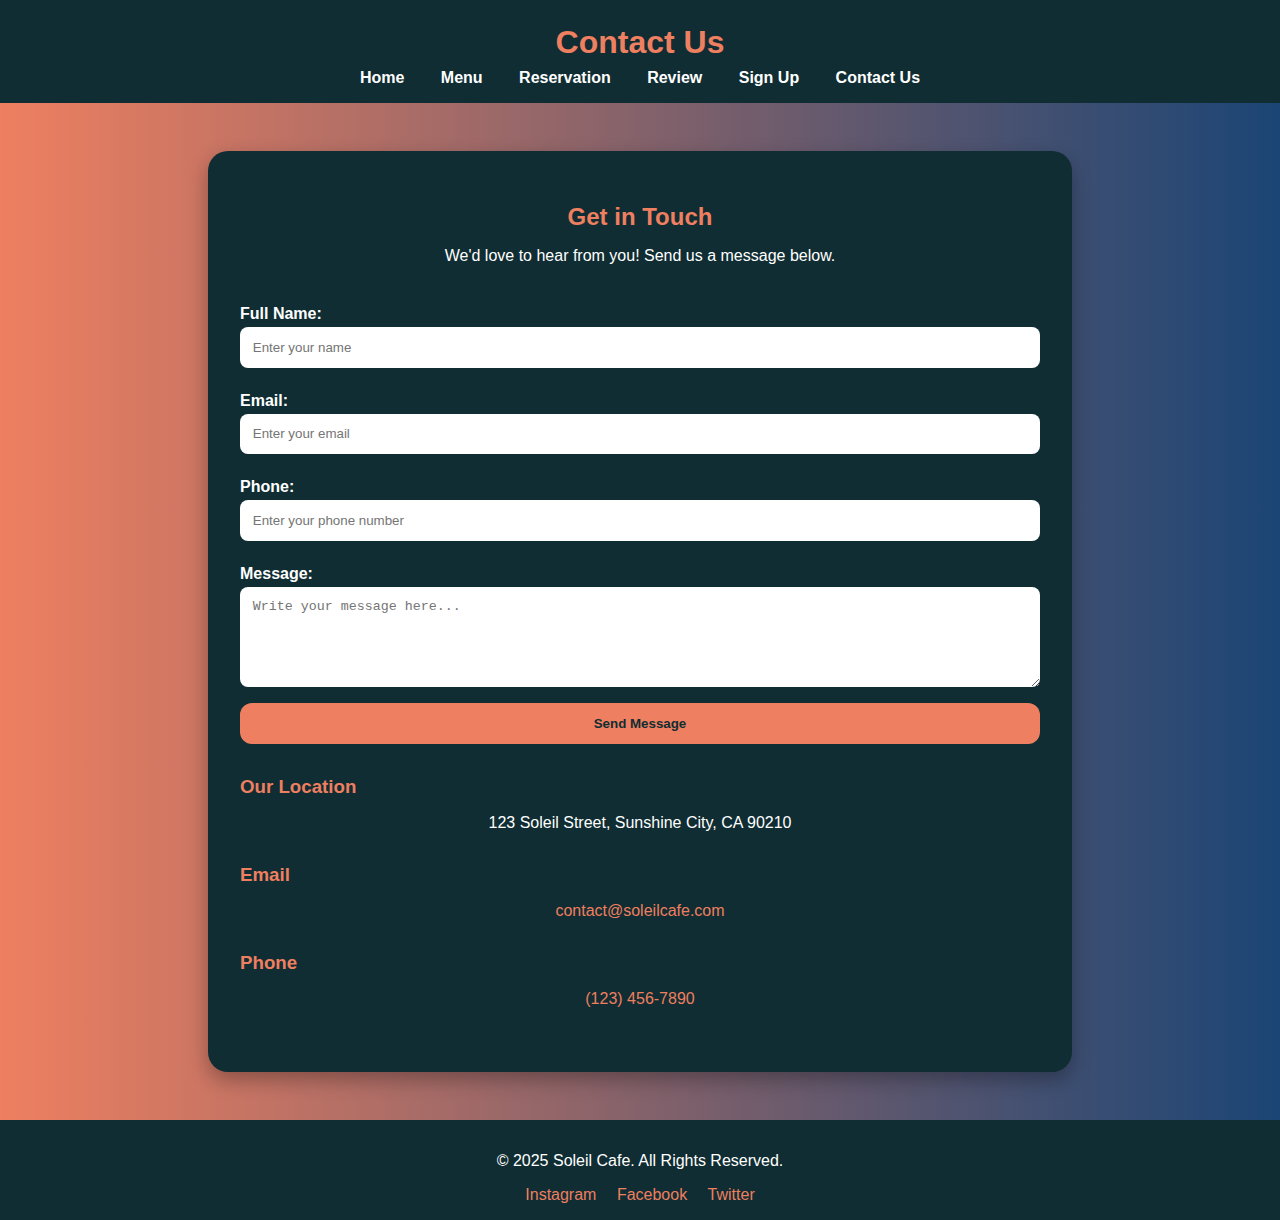
<file: contact.html>
<!DOCTYPE html>
<html lang="en">
<head>
  <meta charset="UTF-8" />
  <meta name="viewport" content="width=device-width, initial-scale=1.0"/>
  <title>Contact Us - Soleil Cafe</title>
  <style>
    body {
      margin: 0;
      font-family: Arial, sans-serif;
      background: linear-gradient(to right, #EE7F60, #1B4575);
      color: #0F2D32;
    }

    header, footer {
      background-color: #0F2D32;
      color: white;
      text-align: center;
      padding: 1rem;
    }

    header h1 {
      color: #EE7F60;
      margin: 0.5rem 0;
    }

    nav a {
      color: white;
      margin: 0 1rem;
      text-decoration: none;
      font-weight: bold;
    }

    nav a:hover {
      text-decoration: underline;
    }

    .contact-section {
      padding: 3rem 1rem;
      display: flex;
      justify-content: center;
    }

    .container {
      background: #0F2D32;
      color: white;
      padding: 2rem;
      border-radius: 20px;
      max-width: 800px;
      width: 100%;
      box-shadow: 0 8px 20px rgba(0, 0, 0, 0.3);
    }

    .container h2 {
      text-align: center;
      color: #EE7F60;
      margin-bottom: 1rem;
    }

    .container p {
      text-align: center;
      margin-bottom: 2rem;
    }

    form {
      display: flex;
      flex-direction: column;
    }

    label {
      margin: 0.5rem 0 0.25rem;
      font-weight: bold;
    }

    input, textarea {
      padding: 0.8rem;
      border: none;
      border-radius: 8px;
      margin-bottom: 1rem;
    }

    button {
      background-color: #EE7F60;
      color: #0F2D32;
      padding: 0.8rem;
      border: none;
      border-radius: 12px;
      font-weight: bold;
      cursor: pointer;
      transition: background-color 0.3s;
    }

    button:hover {
      background-color: #d96f54;
    }

    .contact-info {
      margin-top: 2rem;
    }

    .contact-info h3 {
      color: #EE7F60;
      margin-bottom: 0.25rem;
    }

    .contact-info a {
      color: #EE7F60;
      text-decoration: none;
    }

    .contact-info a:hover {
      text-decoration: underline;
    }

    .social-media a {
      margin: 0 0.5rem;
      color: #EE7F60;
      text-decoration: none;
    }

    .social-media a:hover {
      text-decoration: underline;
    }

    #successMessage {
      display: none;
      text-align: center;
      color: #EE7F60;
      margin-top: 1rem;
      font-weight: bold;
    }
  </style>
</head>
<body>

  <header>
    <h1>Contact Us</h1>
    <nav>
      <a href="Homepage.html">Home</a>
      <a href="menu.html">Menu</a>
      <a href="Reservation.html">Reservation</a>
      <a href="Review page.html">Review</a>
      <a href="Sign Up.html">Sign Up</a>
      <a href="contact.html">Contact Us</a>
    </nav>
  </header>

  <section class="contact-section">
    <div class="container">
      <h2>Get in Touch</h2>
      <p>We'd love to hear from you! Send us a message below.</p>

      <form id="contactForm" action="/submit-contact" method="POST">
        <label for="name">Full Name:</label>
        <input type="text" id="name" name="name" placeholder="Enter your name" required>

        <label for="email">Email:</label>
        <input type="email" id="email" name="email" placeholder="Enter your email" required>

        <label for="phone">Phone:</label>
        <input type="tel" id="phone" name="phone" placeholder="Enter your phone number">

        <label for="message">Message:</label>
        <textarea id="message" name="message" rows="5" placeholder="Write your message here..." required></textarea>

        <button type="submit">Send Message</button>
      </form>

      <div id="successMessage">
        Thank you for your message! We will get back to you shortly.
      </div>

      <div class="contact-info">
        <h3>Our Location</h3>
        <p>123 Soleil Street, Sunshine City, CA 90210</p>

        <h3>Email</h3>
        <p><a href="mailto:contact@soleilcafe.com">contact@soleilcafe.com</a></p>

        <h3>Phone</h3>
        <p><a href="tel:+11234567890">(123) 456-7890</a></p>
      </div>
    </div>
  </section>

  <footer>
    <p>&copy; 2025 Soleil Cafe. All Rights Reserved.</p>
    <div class="social-media">
      <a href="#">Instagram</a>
      <a href="#">Facebook</a>
      <a href="#">Twitter</a>
    </div>
  </footer>

  <script>
    document.getElementById('contactForm').addEventListener('submit', function(event) {
      event.preventDefault();

      document.getElementById('successMessage').style.display = 'block';

      this.reset();
    });
  </script>

</body>
</html>
</file>
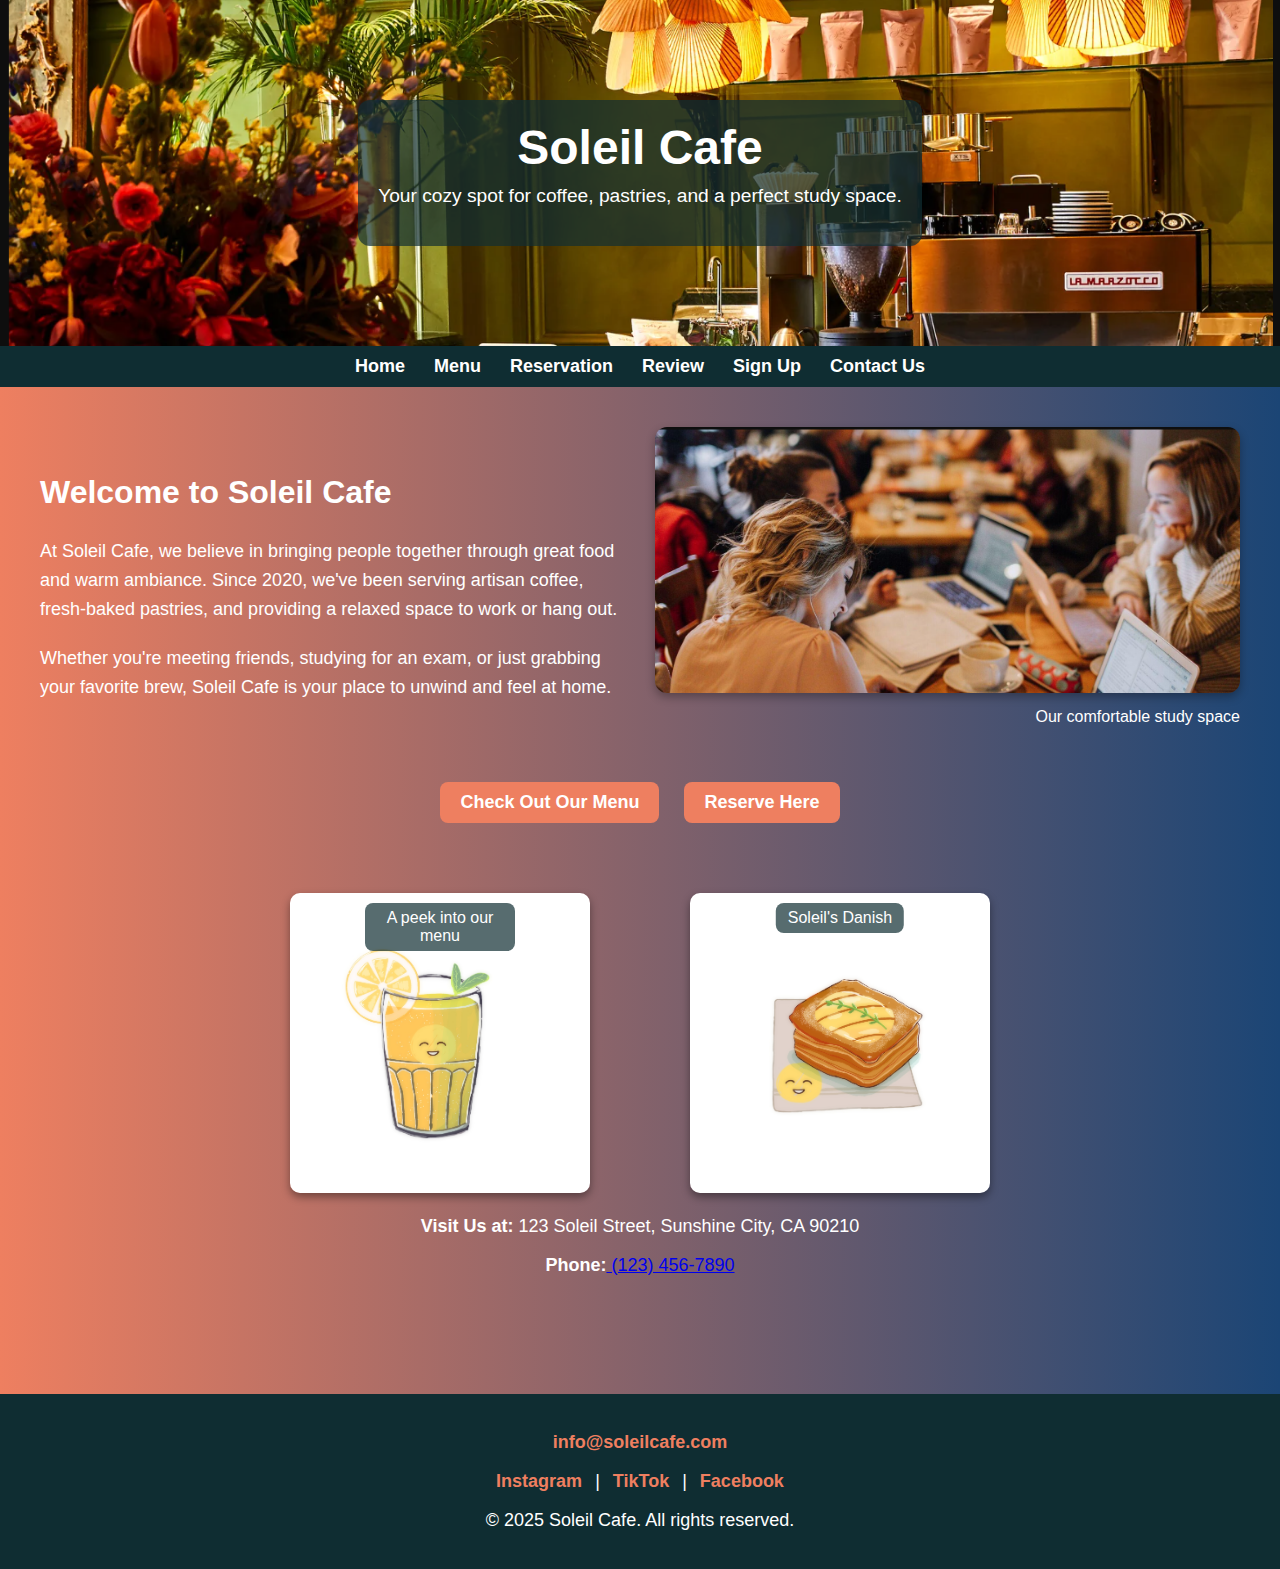
<file: Homepage.html>
<!DOCTYPE html>
<html lang="en">
<head>
  <meta charset="UTF-8" />
  <meta name="viewport" content="width=device-width, initial-scale=1.0"/>
  <title>Soleil Cafe</title>
  <style>
    body {
      margin: 0;
      font-family: Arial, Helvetica, sans-serif;
      font-size: large;
      background: linear-gradient(to right, #EE7F60, #1B4575);
      color: white;
    }

    header {
      background-image: url('Cafe-interior.png');
      background-size: cover;
      background-position: center;
      padding: 100px 20px;
      text-align: center;
    }

    .header-content {
      display: inline-block;
      background-color: rgba(15, 45, 50, 0.7);
      padding: 20px;
      border-radius: 12px;
    }

    header h1 {
      font-size: 3rem;
      margin: 0;
    }

    .tagline {
      font-size: 1.2rem;
      margin-top: 10px;
    }

    nav {
      background-color: #0F2D32;
      text-align: center;
      padding: 10px 0;
    }

    nav ul {
      list-style-type: none;
      padding: 0;
      margin: 0;
    }

    nav ul li {
      display: inline-block;
      margin: 0 12px;
    }

    nav ul li a {
      text-decoration: none;
      color: white;
      font-weight: bold;
    }

    main {
      padding: 40px 20px;
      text-align: center;
    }

    .welcome {
      display: flex;
      flex-wrap: wrap;
      align-items: center;
      justify-content: center;
      gap: 30px;
      max-width: 1200px;
      margin: auto;
      text-align: left;
    }

    .welcome-text {
      flex: 1 1 400px;
    }

    .welcome-text h2 {
      font-size: 2rem;
    }

    .welcome-text p {
      line-height: 1.6;
      margin-bottom: 20px;
    }

    .study-space {
      flex: 1 1 400px;
      text-align: right;
    }

    .study-space img {
      max-width: 100%;
      height: auto;
      border-radius: 12px;
      box-shadow: 0 4px 10px rgba(0,0,0,0.3);
    }

    .study-space p {
      text-align: right;
      margin-top: 10px;
      font-size: 1rem;
      color: white;
    }

    .cta-links {
      text-align: center;
      margin-top: 30px;
    }

    .cta-links a {
      display: inline-block;
      margin: 10px;
      padding: 10px 20px;
      background-color: #EE7F60;
      color: white;
      text-decoration: none;
      border-radius: 8px;
      font-weight: bold;
      transition: background 0.3s;
    }

    .cta-links a:hover {
      background-color: #d4664f;
    }

    .gallery {
      display: flex;
      flex-wrap: wrap;
      justify-content: center;
      gap: 100px;
      margin-top: 60px;
    }

    .gallery-item {
      position: relative;
      text-align: center;
    }

    .caption-overlay {
      position: absolute;
      top: 10px;
      left: 50%;
      transform: translateX(-50%);
      background-color: rgba(15, 45, 50, 0.7);
      padding: 6px 12px;
      border-radius: 8px;
      font-size: 1rem;
      color: white;
      z-index: 1;
    }

    .gallery-item img {
      width: 300px;
      height: auto;
      border-radius: 10px;
      box-shadow: 0 4px 8px rgba(0,0,0,0.4);
    }

    footer {
      background-color: #0F2D32;
      text-align: center;
      padding: 20px;
      margin-top: 60px;
    }

    footer a {
      color: #EE7F60;
      text-decoration: none;
      margin: 0 8px;
      font-weight: bold;
    }

    @media (max-width: 768px) {
      header h1 {
        font-size: 2rem;
      }

      .tagline {
        font-size: 1rem;
      }

      .welcome {
        flex-direction: column;
        text-align: center;
      }

      .study-space {
        text-align: center;
        margin-top: 20px;
      }

      .study-space p {
        text-align: center;
      }
    }

    @media (max-width: 480px) {
      nav ul li {
        display: block;
        margin: 10px 0;
      }

      .gallery-item img {
        width: 70%;
      }
    }
  </style>
</head>
<body>

  <header>
    <div class="header-content">
      <h1>Soleil Cafe</h1>
      <p class="tagline">Your cozy spot for coffee, pastries, and a perfect study space.</p>
    </div>
  </header>

  <nav>
    <ul>
      <li><a href="Homepage.html">Home</a></li> 
      <li><a href="menu.html">Menu</a></li>
      <li><a href="Reservation.html">Reservation</a></li>
      <li><a href="Review page.html">Review</a></li>
      <li><a href="Sign Up.html">Sign Up</a></li>
      <li><a href="contact.html">Contact Us</a></li>
    </ul>
  </nav>

  <main>
    <section class="welcome">
      <div class="welcome-text">
        <h2>Welcome to Soleil Cafe</h2>
        <p>At Soleil Cafe, we believe in bringing people together through great food and warm ambiance. Since 2020, we've been serving artisan coffee, fresh-baked pastries, and providing a relaxed space to work or hang out.</p>
        <p>Whether you're meeting friends, studying for an exam, or just grabbing your favorite brew, Soleil Cafe is your place to unwind and feel at home.</p>
      </div>

      <div class="study-space">
        <img src="study-space.png" alt="Study space">
        <p>Our comfortable study space</p>
      </div>
    </section>

    <div class="cta-links">
      <a href="menu.html">Check Out Our Menu</a>
      <a href="Reservation.html">Reserve Here</a>
    </div>

    <section class="gallery">
      <div class="gallery-item">
        <div class="caption-overlay">A peek into our menu</div>
        <img src="soleillemonade.JPG" alt="Lemonade">
      </div>
      <div class="gallery-item">
        <div class="caption-overlay">Soleil's Danish</div>
        <img src="soleilcdanish.JPG" alt="Danish">
      </div>
    </section>

    <section>
      <p><strong>Visit Us at:</strong> 123 Soleil Street, Sunshine City, CA 90210</p>
      <p><strong>Phone:</strong><a href="tel:+11234567890"> (123) 456-7890</a></p>
    </section>
  </main>

  <footer>
    <p><a href="mailto:info@soleilcafe.com">info@soleilcafe.com</a></p>
    <p>
      <a href="#">Instagram</a> |
      <a href="#">TikTok</a> |
      <a href="#">Facebook</a>
    </p>
    <p>&copy; 2025 Soleil Cafe. All rights reserved.</p>
  </footer>
</body>
</html>
</file>
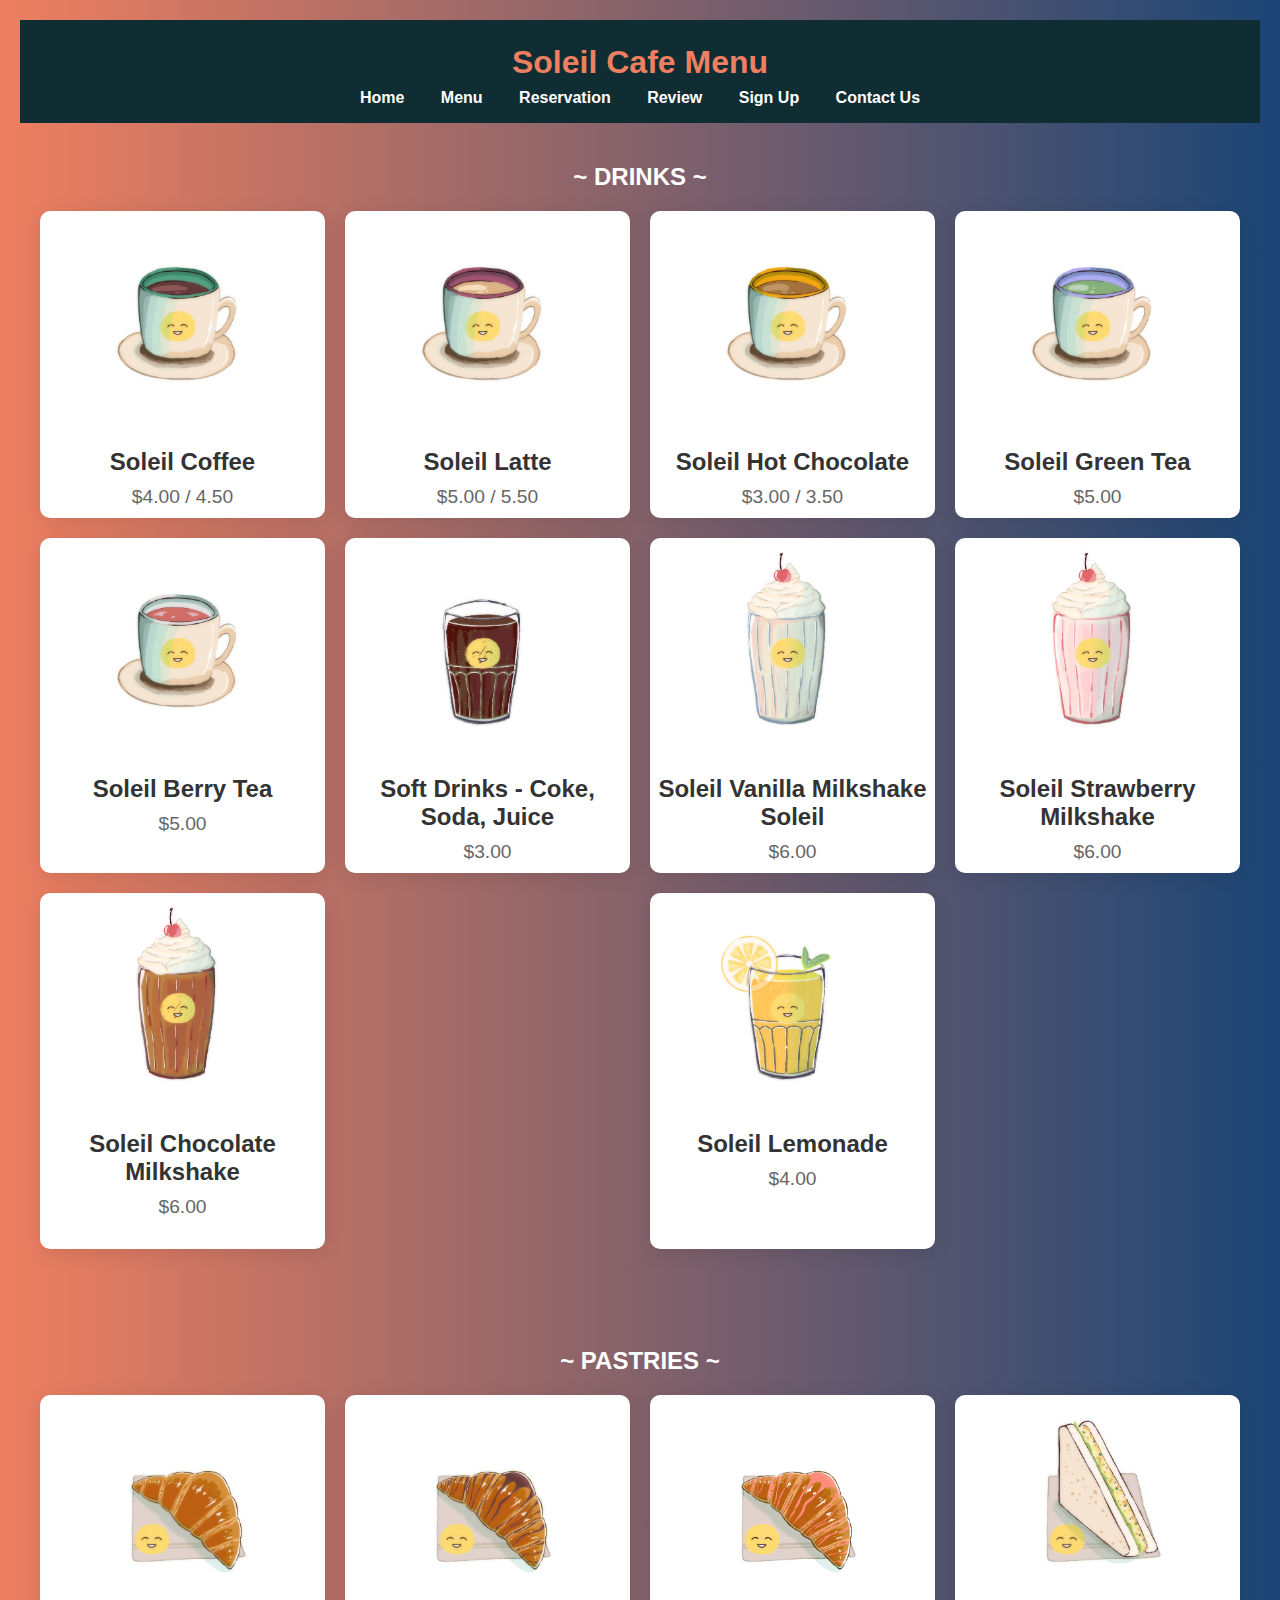
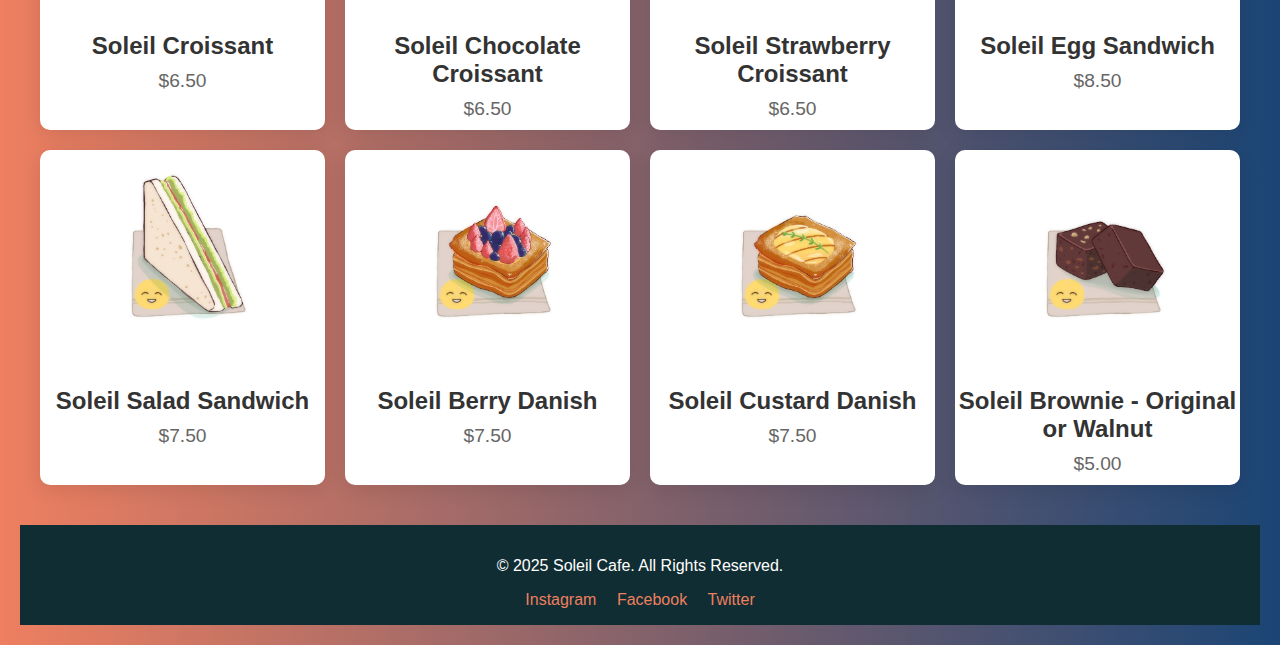
<file: menu.html>
<!DOCTYPE html>
<html lang="en">
<!-- Created by Nayu -->
<head>
    <meta charset="UTF-8">
    <meta name="viewport" content="width=device-width, initial-scale=1.0">
    <title>Soleil Cafe - Menu</title>
    <style>
        header, footer{
		background-color: #0F2D32;
		color: white;
		text-align: center;
		padding: 16px;
	}
	header h1{
		color: #EE7F60;
		margin: 8px 0;
	}
	nav a{
		color: white;
		margin: 0 1rem;
		text-decoration: none;
		font-weight: bold;
	}
	nav a:hover{
		text-decoration: underline;
	}
	body{
            	font-family: 'Arial', sans-serif;
           	background: linear-gradient(to right, #EE7F60, #1B4575);
            	margin: 0;
            	padding: 20px;
        }
        h1{
            	text-align: center;
            	color: white;
            	margin-bottom: 20px;
        }
        h2{
            	text-align: center;
            	color: white;
            	margin: 40px 0 20px;
        }
        .menu{
            	display: grid;
            	grid-template-columns: repeat(auto-fill, minmax(250px, 1fr));
           	gap: 20px;
            	max-width: 1200px;
            	margin: 0 auto;
        }
        .menu-item{
            	background: white;
            	border-radius: 10px;
            	box-shadow: 0 4px 20px rgba(0, 0, 0, 0.1);
            	overflow: hidden;
            	text-align: center;
            	transition: transform 0.2s, box-shadow 0.2s;
        }
        .menu-item:hover{
            	transform: translateY(-5px);
            	box-shadow: 0 8px 30px rgba(0, 0, 0, 0.2);
        }
        .menu-item img{
            	width: 80%;
            	height: auto;
            	border-bottom: 2px;
        }
        .menu-item h3{
            	font-size: 1.5em;
            	margin: 5px 0;
            	color: #333333;
        }
        .menu-item p{
            	font-size: 1.2em;
            	color: #666666;
            	margin: 10px 0;
        }
        .section{
            	margin-bottom: 40px;
        }
	.social-media a{
		margin: 0 0.5rem;
		color: #EE7F60;
		text-decoration: none;
	}
	.social-media a:hover{
		text-decoration: underline;
	}
    </style>
</head>

<header>
	<h1>Soleil Cafe Menu</h1>
	<nav>
		<a href="Homepage.html">Home</a>
		<a href="menu.html">Menu</a>
		<a href="Reservation.html">Reservation</a>
		<a href="Review page.html">Review</a>
		<a href="Sign Up.html">Sign Up</a>
		<a href="contact.html">Contact Us</a>
  	</nav>
</header>

<body>
<!-- Menu Section -->
    <div class="section">
        <h2>~ DRINKS ~</h2>
        <div class="menu">
            <div class="menu-item">
                <img src="soleilcoffee.jpg" alt="drink1">
                <h3>Soleil Coffee</h3>
                <p>$4.00 / 4.50</p>
            </div>
            <div class="menu-item">
                <img src="soleillatte.JPG" alt="drink2">
                <h3>Soleil Latte</h3>
                <p>$5.00 / 5.50</p>
            </div>
            <div class="menu-item">
                <img src="soleilhotchocolate.JPG" alt="drink3">
                <h3>Soleil Hot Chocolate</h3>
                <p>$3.00 / 3.50</p>
            </div>
            <div class="menu-item">
                <img src="soleilgreentea.JPG" alt="drink4">
                <h3>Soleil Green Tea</h3>
                <p>$5.00</p>
            </div>
            <div class="menu-item">
                <img src="soleilberrytea.JPG" alt="drink5">
                <h3>Soleil Berry Tea</h3>
                <p>$5.00</p>
            </div>
            <div class="menu-item">
                <img src="soleilsoftdrinks.JPG" alt="drink6">
                <h3>Soft Drinks - Coke, Soda, Juice</h3>
                <p>$3.00</p>
            </div>
            <div class="menu-item">
                <img src="soleilvmilkshake.JPG" alt="drink7">
                <h3>Soleil Vanilla Milkshake Soleil</h3>
                <p>$6.00</p>
            </div>
            <div class="menu-item">
                <img src="soleilsmilkshake.JPG" alt="drink8">
                <h3>Soleil Strawberry Milkshake</h3>
                <p>$6.00</p>
            </div>
            <div class="menu-item">
                <img src="soleilcmilkshake.JPG" alt="drink9">
                <h3>Soleil Chocolate Milkshake</h3>
                <p>$6.00</p>
	　　</div>
	　　<div class="menu-item">
                <img src="soleillemonade.JPG" alt="drink10">
                <h3>Soleil Lemonade</h3>
                <p>$4.00</p>
	　　</div>
        </div> <!-- .menu -->
    </div> <!-- .section -->
	
	<br> <!-- space -->

    <div class="section">
        <h2>~ PASTRIES ~</h2>
        <div class="menu">
            <div class="menu-item">
                <img src="soleilcroissant.JPG" alt="food1">
                <h3>Soleil Croissant</h3>
                <p>$6.50</p>
            </div>
            <div class="menu-item">
                <img src="soleilccroissant.JPG" alt="food2">
                <h3>Soleil Chocolate Croissant</h3>
                <p>$6.50</p>
            </div>
            <div class="menu-item">
                <img src="soleilscroissant.JPG" alt="food3">
                <h3>Soleil Strawberry Croissant</h3>
                <p>$6.50</p>
            </div>
            <div class="menu-item">
                <img src="soleilesandwich.JPG" alt="food4">
                <h3>Soleil Egg Sandwich</h3>
                <p>$8.50</p>
            </div>
            <div class="menu-item">
                <img src="soleilssandwich.JPG" alt="food5">
                <h3>Soleil Salad Sandwich</h3>
                <p>$7.50</p>
            </div>
            <div class="menu-item">
                <img src="soleilbdanish.JPG" alt="food6">
                <h3>Soleil Berry Danish</h3>
                <p>$7.50</p>
            </div>
            <div class="menu-item">
                <img src="soleilcdanish.JPG" alt="food7">
                <h3>Soleil Custard Danish</h3>
                <p>$7.50</p>
            </div>
            <div class="menu-item">
                <img src="soleilbrownie.JPG" alt="food8">
                <h3>Soleil Brownie - Original or Walnut</h3>
                <p>$5.00</p>
            </div>
        </div> <!-- .menu -->
    </div> <!-- .section -->

<!-- Footer Section -->
	<footer>
		<p>&copy; 2025 Soleil Cafe. All Rights Reserved.</p>
		<div class="social-media">
			<a href="#">Instagram</a>
			<a href="#">Facebook</a>
			<a href="#">Twitter</a>
		</div>
	</footer>
</body>
</html>
</file>
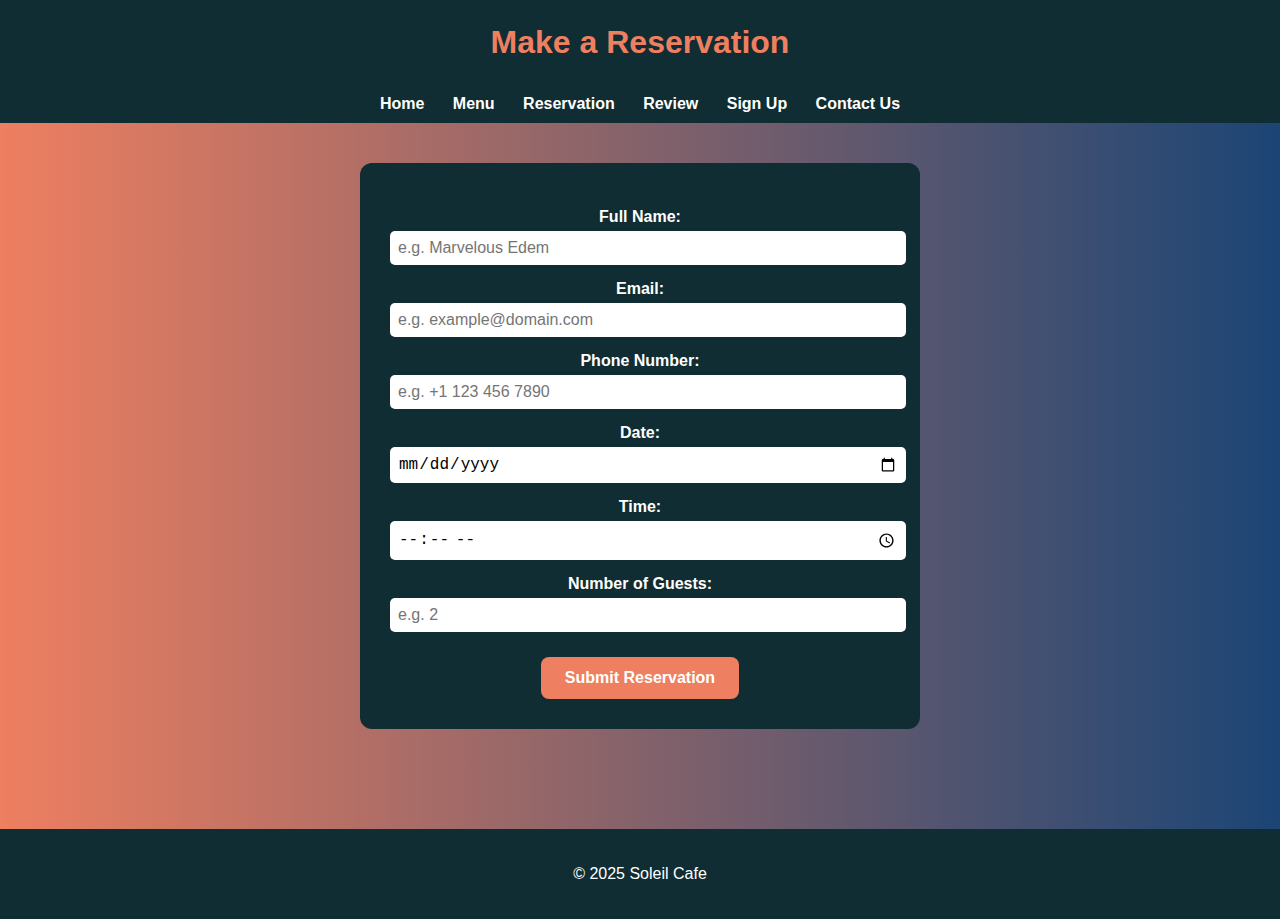
<file: Reservation.html>
<!DOCTYPE html>
<html lang="en">
<head>
  <meta charset="UTF-8" />
  <meta name="viewport" content="width=device-width, initial-scale=1.0"/>
  <title>Reservation Page</title>
  <style>
    body {
      margin: 0;
      font-family: Arial, Helvetica, sans-serif;
      background: linear-gradient(to right, #EE7F60, #1B4575);
      color: white;
    }

   header {
            width: 100%;
            background: #0F2D32;
            padding: 1rem 0;
            box-shadow: 0 4px 10px rgba(0, 0, 0, 0.2);
            text-align: center;
   }

   header h1 {
      color: #EE7F60;
      margin: 0.5rem 0;
    }

    nav {
      background-color:#0F2D32;
      text-align: center;
      padding: 10px 0;
    }

    nav ul {
      list-style-type: none;
      margin: 0;
      padding: 0;
    }

    nav ul li {
      display: inline-block;
      margin: 0 12px;
    }

    nav ul li a {
      text-decoration: none;
      color: white;
      font-weight: bold;
    }

    main {
      padding: 40px 20px;
      text-align: center;
    }

    .reservation-form {
        background: #0F2D32;
      padding: 30px;
      border-radius: 12px;
      max-width: 500px;
      margin: auto;
    }

    .reservation-form label {
      display: block;
      margin-top: 15px;
      font-weight: bold;
    }

    .reservation-form input {
      width: 100%;
      padding: 8px;
      margin-top: 5px;
      border: none;
      border-radius: 5px;
      font-size: 1rem;
    }

    .submit-button {
      margin-top: 25px;
      padding: 12px 24px;
      background-color: #EE7F60;
      border: none;
      border-radius: 8px;
      font-size: 1rem;
      font-weight: bold;
      color: white;
      cursor: pointer;
    }

    .submit-button:hover {
      background-color: #d4664f;
    }

    .success-message {
      margin-top: 20px;
      background-color: rgba(15, 45, 50, 0.8);
      padding: 12px;
      border-radius: 8px;
      display: none;
    }

    footer {
      background-color: #0F2D32;
      text-align: center;
      padding: 20px;
      margin-top: 60px;
    }
  </style>
</head>
<body>

  <header>
    <h1>Make a Reservation</h1>
  </header>

  <nav>
    <ul>
      <li><a href="Homepage.html">Home</a></li>
      <li><a href="Menu.html">Menu</a></li>
      <li><a href="Reservation.html">Reservation</a></li>
      <li><a href="Review page.html">Review</a></li>
      <li><a href="Sign Up.html">Sign Up</a></li>
      <li><a href="contact.html">Contact Us</a></li>
      
    </ul>
  </nav>

  <main>
    <form class="reservation-form" onsubmit="handleReservation(event)">
      <label for="name">Full Name:</label>
      <input type="text" id="name" name="name" placeholder="e.g. Marvelous Edem" required>

      <label for="email">Email:</label>
      <input type="email" id="email" name="email" placeholder="e.g. example@domain.com" required>

      <label for="phone">Phone Number:</label>
      <input type="tel" id="phone" name="phone" placeholder="e.g. +1 123 456 7890" 
             pattern="^[0-9\s+\-]{10,}$" required 
             title="Please enter a valid phone number with at least 10 digits">

      <label for="date">Date:</label>
      <input type="date" id="date" name="date" required>

      <label for="time">Time:</label>
      <input type="time" id="time" name="time" required>

      <label for="guests">Number of Guests:</label>
      <input type="number" id="guests" name="guests" min="1" placeholder="e.g. 2" required>

      <button type="submit" class="submit-button">Submit Reservation</button>
      
      <div id="success-message" class="success-message"></div>
    </form>
  </main>

  <footer>
    <p>&copy; 2025 Soleil Cafe</p>
  </footer>

  <script>
    // Set min date to today
    document.addEventListener("DOMContentLoaded", function () {
      const dateInput = document.getElementById("date");
      const today = new Date().toISOString().split("T")[0];
      dateInput.min = today;
    });

    // Handle form submission
    function handleReservation(event) {
      event.preventDefault();

      const name = document.getElementById("name").value.trim();
      const phone = document.getElementById("phone");

      if (!phone.checkValidity()) {
        alert("Please enter a valid phone number (at least 10 digits).");
        return;
      }

      if (name) {
        const message = `Hi ${name}, your reservation is successful!`;
        const msgBox = document.getElementById("success-message");
        msgBox.textContent = message;
        msgBox.style.display = "block";
      }
    }
  </script>
</body>
</html>
</file>
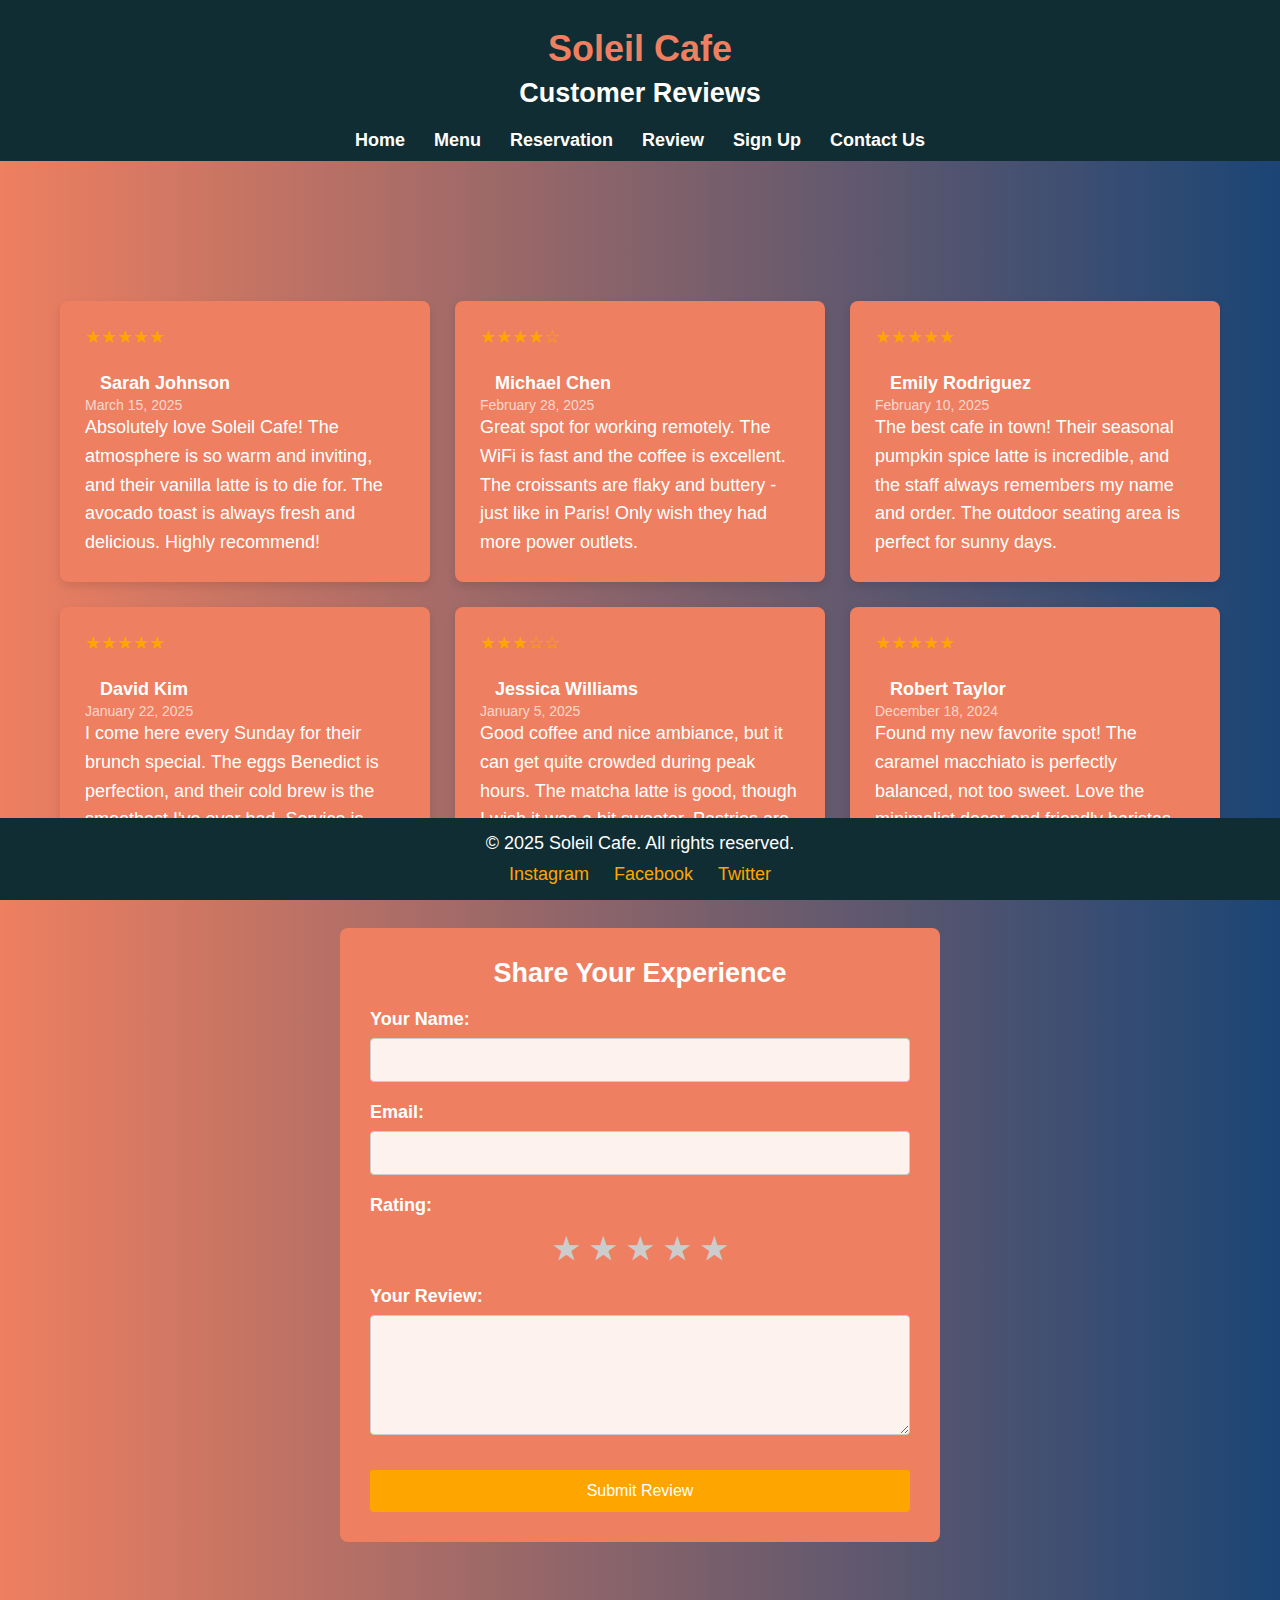
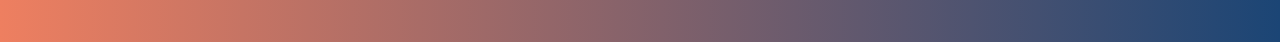
<file: Review page.html>
<!DOCTYPE html>
<html lang="en">
<head>
    <meta charset="UTF-8">
    <meta name="viewport" content="width=device-width, initial-scale=1.0">
    <title>Soleil Cafe - Reviews</title>
    <style>
    * {
        margin: 0;
        padding: 0;
        box-sizing: border-box;
    }
    
    body {
      margin: 0;
      font-family: Arial, Helvetica, sans-serif;
      font-size: large;
      background: linear-gradient(to right, #EE7F60, #1B4575);
      color: white;
    }
    
    header {
        background-color:  #0F2D32;
        color: #ffffff;
        padding: 20px;
        text-align: center;
        position: fixed;
        top: 0;
        width: 100%;
        z-index: 100;
    }
    
    header h1 {
        margin-bottom: 5px;
      color: #EE7F60;
      margin: 0.5rem 0;
    }
    
    nav {
  background-color: #0F2D32;
  text-align: center;
  padding: 10px 0;
  margin-top: 120px;
}

    nav ul {
      list-style-type: none;
      margin: 0;
      padding: 0;
    }

    nav ul li {
      display: inline-block;
      margin: 0 12px;
    }

    nav ul li a {
      text-decoration: none;
      color: white;
      font-weight: bold;
    }

    main {
        flex: 1;
        padding: 140px 20px 100px; /* Accounts for header and footer */
        max-width: 1200px;
        margin: 0 auto;
        width: 100%;
    }
    
    .reviews-container {
        display: grid;
        grid-template-columns: repeat(auto-fill, minmax(350px, 1fr));
        gap: 25px;
        margin-bottom: 40px;
    }
    
    .review-card {
        background-color: #EE7F60;
        border-radius: 8px;
        padding: 25px;
        box-shadow: 0 4px 8px rgba(0, 0, 0, 0.1);
    }
    
    .review-header {
        display: flex;
        align-items: center;
        margin-bottom: 15px;
    }
    
    .reviewer-name {
        color: #ffffff;
        font-weight: bold;
        font-size: 18px;
        margin-left: 15px;
    }
    
    .review-date {
        color: rgba(255, 255, 255, 0.7);
        font-size: 14px;
        margin-top: 3px;
    }
    
    .rating {
        color: #ffa500;
        margin-bottom: 10px;
        font-size: 18px;
    }
    
    .review-content {
        color: #ffffff;
        line-height: 1.6;
    }
    
    .add-review {
        background-color: #EE7F60;
        border-radius: 8px;
        padding: 30px;
        margin-top: 40px;
        max-width: 600px;
        margin-left: auto;
        margin-right: auto;
    }
    
    .add-review h2 {
        color: #ffffff;
        margin-bottom: 20px;
        text-align: center;
    }
    
    .form-group {
        margin-bottom: 20px;
    }
    
    label {
        display: block;
        margin-bottom: 8px;
        font-weight: bold;
        color: #ffffff;
    }
    
    input[type="text"],
    input[type="email"],
    textarea,
    select {
        width: 100%;
        padding: 12px;
        border: 1px solid #ccc;
        border-radius: 4px;
        font-size: 16px;
        background-color: rgba(255, 255, 255, 0.9);
    }
    
    textarea {
        resize: vertical;
        min-height: 120px;
    }
    
    .stars {
        display: flex;
        justify-content: center;
        margin: 15px 0;
    }
    
    .stars input[type="radio"] {
        display: none;
    }
    
    .stars label {
        font-size: 30px;
        color: #ccc;
        cursor: pointer;
        margin: 0 5px;
    }
    
    .stars label:hover,
    .stars label:hover ~ label,
    .stars input[type="radio"]:checked ~ label {
        color: #ffa500;
    }
    
    .submit-btn {
        background-color: #ffa500;
        color: #fff;
        border: none;
        padding: 12px 20px;
        font-size: 16px;
        border-radius: 4px;
        cursor: pointer;
        width: 100%;
        transition: background-color 0.3s;
        margin-top: 10px;
    }
    
    .submit-btn:hover {
        background-color: #e69500;
    }
    
    footer {
        background-color: #0f2D32;
        color: #ffffff;
        text-align: center;
        padding: 15px 0;
        position: fixed;
        bottom: 0;
        width: 100%;
    }
    
    .footer-container {
        max-width: 1200px;
        margin: 0 auto;
    }
    
    .social-media {
        margin-top: 10px;
    }
    
    .social-media a {
        color: #ffa500;
        text-decoration: none;
        margin: 0 10px;
    }
    
    .social-media a:hover {
        text-decoration: underline;
    }
    </style>
</head>
<body>
    <header>
        <h1>Soleil Cafe</h1>
        <h2>Customer Reviews</h2>
      </header>      

      <nav>
        <ul>
          <li><a href="Homepage.html">Home</a></li>
          <li><a href="Menu.html">Menu</a></li>
          <li><a href="Reservation.html">Reservation</a></li>
          <li><a href="Review.html">Review</a></li>
          <li><a href="Sign Up.html">Sign Up</a></li>
          <li><a href="contact.html">Contact Us</a></li>
        </ul>
    </nav>

    <main>
        <div class="reviews-container">
            <div class="review-card">
                <div class="review-header">
                    <div class="rating">★★★★★</div>
                </div>
                <h3 class="reviewer-name">Sarah Johnson</h3>
                <div class="review-date">March 15, 2025</div>
                <p class="review-content">Absolutely love Soleil Cafe! The atmosphere is so warm and inviting, and their vanilla latte is to die for. The avocado toast is always fresh and delicious. Highly recommend!</p>
            </div>
            
            <div class="review-card">
                <div class="review-header">
                    <div class="rating">★★★★☆</div>
                </div>
                <h3 class="reviewer-name">Michael Chen</h3>
                <div class="review-date">February 28, 2025</div>
                <p class="review-content">Great spot for working remotely. The WiFi is fast and the coffee is excellent. The croissants are flaky and buttery - just like in Paris! Only wish they had more power outlets.</p>
            </div>
            
            <div class="review-card">
                <div class="review-header">
                    <div class="rating">★★★★★</div>
                </div>
                <h3 class="reviewer-name">Emily Rodriguez</h3>
                <div class="review-date">February 10, 2025</div>
                <p class="review-content">The best cafe in town! Their seasonal pumpkin spice latte is incredible, and the staff always remembers my name and order. The outdoor seating area is perfect for sunny days.</p>
            </div>
            
            <div class="review-card">
                <div class="review-header">
                    <div class="rating">★★★★★</div>
                </div>
                <h3 class="reviewer-name">David Kim</h3>
                <div class="review-date">January 22, 2025</div>
                <p class="review-content">I come here every Sunday for their brunch special. The eggs Benedict is perfection, and their cold brew is the smoothest I've ever had. Service is always with a smile!</p>
            </div>
            
            <div class="review-card">
                <div class="review-header">
                    <div class="rating">★★★☆☆</div>
                </div>
                <h3 class="reviewer-name">Jessica Williams</h3>
                <div class="review-date">January 5, 2025</div>
                <p class="review-content">Good coffee and nice ambiance, but it can get quite crowded during peak hours. The matcha latte is good, though I wish it was a bit sweeter. Pastries are always fresh.</p>
            </div>
            
            <div class="review-card">
                <div class="review-header">
                    <div class="rating">★★★★★</div>
                </div>
                <h3 class="reviewer-name">Robert Taylor</h3>
                <div class="review-date">December 18, 2024</div>
                <p class="review-content">Found my new favorite spot! The caramel macchiato is perfectly balanced, not too sweet. Love the minimalist decor and friendly baristas. Will definitely be back!</p>
            </div>
        </div>
        
        <div class="add-review">
            <h2>Share Your Experience</h2>
            <form id="review-form">
                <div class="form-group">
                    <label for="reviewer-name">Your Name:</label>
                    <input type="text" id="reviewer-name" name="reviewer-name" required>
                </div>
                
                <div class="form-group">
                    <label for="reviewer-email">Email:</label>
                    <input type="email" id="reviewer-email" name="reviewer-email" required>
                </div>
                
                <div class="form-group">
                    <label>Rating:</label>
                    <div class="stars">
                        <input type="radio" id="star5" name="rating" value="5">
                        <label for="star5">★</label>
                        <input type="radio" id="star4" name="rating" value="4">
                        <label for="star4">★</label>
                        <input type="radio" id="star3" name="rating" value="3">
                        <label for="star3">★</label>
                        <input type="radio" id="star2" name="rating" value="2">
                        <label for="star2">★</label>
                        <input type="radio" id="star1" name="rating" value="1">
                        <label for="star1">★</label>
                    </div>
                </div>
                
                <div class="form-group">
                    <label for="review-text">Your Review:</label>
                    <textarea id="review-text" name="review-text" required></textarea>
                </div>
                
                <button type="submit" class="submit-btn">Submit Review</button>
            </form>
        </div>
    </main>
    
    <footer>
        <div class="footer-container">
            <p>&copy; 2025 Soleil Cafe. All rights reserved.</p>
            <div class="social-media">
                <a href="#" target="_blank">Instagram</a>
                <a href="#" target="_blank">Facebook</a>
                <a href="#" target="_blank">Twitter</a>
            </div>
        </div>
    </footer>
</body>
</html>
</file>
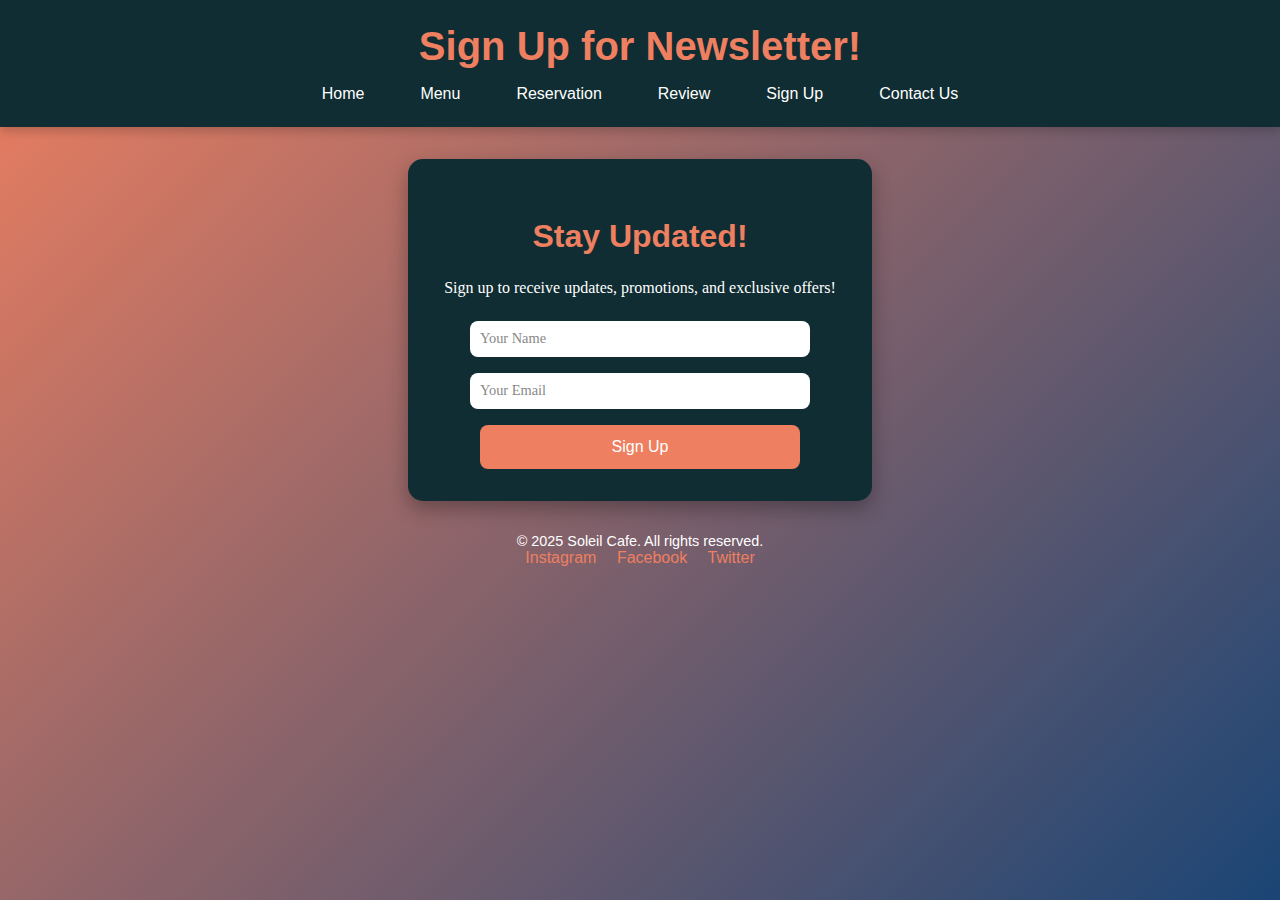
<file: Sign Up.html>
<!DOCTYPE html>
<html lang="en">
<head>
    <meta charset="UTF-8">
    <meta name="viewport" content="width=device-width, initial-scale=1.0">
    <title>Sign Up for Cafe Newsletter</title>
    <style>
        body {
            font-family: Arial, Helvetica, sans-serif; 
            margin: 0;
            padding: 0;
            height: 100vh;
            display: flex;
            flex-direction: column;
            justify-content: flex-start;
            align-items: center;
            background: linear-gradient(135deg, #EE7F60, #1B4575);
            color: white;
        }
        header {
            width: 100%;
            background: #0F2D32;
            padding: 1rem 0;
            box-shadow: 0 4px 10px rgba(0, 0, 0, 0.2);
            text-align: center;
        }
        header h1 {
            font-family: Arial, Helvetica, sans-serif;
            font-size: 2.5rem;
            margin: 0.5rem 0;
            color: #EE7F60;
        }
        header nav {
            display: flex;
            justify-content: center;
            gap: 1.5rem;
        }
        header nav a {
            text-decoration: none;
            color: white;
            font-size: 1rem;
            font-family: Arial, Helvetica, sans-serif;
            padding: 0.5rem 1rem;
            border-radius: 5px;
            transition: background-color 0.3s, color 0.3s ease;
        }
        header nav a:hover {
            background: #EE7F60;
            color: #0F2D32;
        }
        .main-heading {
            text-align: center;
            margin-top: 2rem;
            font-size: 2.5rem;
            font-family: Arial, Helvetica, sans-serif;
            color: #EE7F60;
        }
        .signup-form {
            background: #0F2D32;
            padding: 2rem;
            border-radius: 15px;
            box-shadow: 0 8px 20px rgba(0, 0, 0, 0.3);
            width: 90%;
            max-width: 400px;
            text-align: center;
            margin-top: 2rem;
        }
        .signup-form h2 {
            font-family: Arial, Helvetica, sans-serif; 
            font-size: 2rem;
            color: #EE7F60;
            margin-bottom: 1.5rem;
        }
        .signup-form p {
            font-family: Georgia, serif;
            font-size: 1rem;
            margin-bottom: 1.5rem;
            color: #ffffff;
        }
        .signup-form input[type="text"],
        .signup-form input[type="email"] {
            width: 80%; 
            padding: 0.6rem; 
            margin-bottom: 1rem;
            border: none;
            border-radius: 8px;
            font-size: 0.9rem; 
            font-family: Georgia, serif;
            color: #0F2D32;
        }
        .signup-form input::placeholder {
            color: #888;
        }
        .signup-form input:focus {
            outline: 2px solid #EE7F60;
            box-shadow: 0 0 5px rgba(238, 127, 96, 0.5);
        }
        .signup-form button {
            background: #EE7F60;
            color: white;
            border: none;
            padding: 0.8rem 1rem;
            cursor: pointer;
            border-radius: 8px;
            width: 80%; 
            font-size: 1rem;
            font-family: Arial, Helvetica, sans-serif;
            transition: background-color 0.3s ease, transform 0.2s ease;
        }
        .signup-form button:hover {
            background: #d96d55;
            transform: scale(1.05); 
        }
        .message {
            margin-top: 1.5rem;
            font-family: Georgia, serif;
            color: #EE7F60;
            font-weight: bold;
            font-size: 1rem;
        }
        footer {
            margin-top: 2rem;
            font-family: Arial, Helvetica, sans-serif;
            font-size: 0.9rem;
            color: white;
            text-align: center;
        }
        .social-media a{
		margin: 0 0.5rem;
		color: #EE7F60;
		text-decoration: none;
	}
	.social-media a:hover{
		text-decoration: underline;
	}
        @media (max-width: 768px) {
            .signup-form {
                padding: 1.5rem;
                width: 100%;
            }
            header nav {
                flex-wrap: wrap;
                gap: 1rem;
            }
            header nav a {
                font-size: 0.9rem;
                padding: 0.4rem 0.8rem;
            }
        }
    </style>
</head>
<header>
    <h1>Sign Up for Newsletter!</h1>
    <nav>
        <a href="Homepage.html">Home</a>
        <a href="menu.html">Menu</a>
        <a href="Reservation.html">Reservation</a>
        <a href="Review page.html">Review</a>
        <a href="Sign Up.html">Sign Up</a>
        <a href="contact.html">Contact Us</a>
        
    </nav>
</header>
<body>
    <div class="signup-form">
        <h2>Stay Updated!</h2>
        <p>Sign up to receive updates, promotions, and exclusive offers!</p>
        <form id="newsletterForm">
            <input type="text" id="name" placeholder="Your Name" aria-label="Enter your name" required>
            <input type="email" id="email" placeholder="Your Email" aria-label="Enter your email address" required>
            <button type="button" onclick="handleSignUp()">Sign Up</button>
        </form>
        <p class="message" id="thankYouMessage" style="display: none;">Thank you for signing up! Stay tuned for the latest updates!</p>
    </div>
    <footer>
        &copy; 2025 Soleil Cafe. All rights reserved.
    </footer>
    <div class="social-media">
        <a href="#">Instagram</a>
        <a href="#">Facebook</a>
        <a href="#">Twitter</a>
      </div>
    <script>
        function handleSignUp() {
            const name = document.getElementById('name').value;
            const email = document.getElementById('email').value;

            if (name && email) {
                if (!validateEmail(email)) {
                    alert('Please enter a valid email address.');
                    return;
                }
                document.getElementById('thankYouMessage').style.display = 'block';
                document.getElementById('newsletterForm').reset();
            } else {
                alert('Please fill in both fields.');
            }
        }

        function validateEmail(email) {
            const re = /^[^\s@]+@[^\s@]+\.[^\s@]+$/;
            return re.test(email);
        }
    </script>
</body>
</html>
</file>
